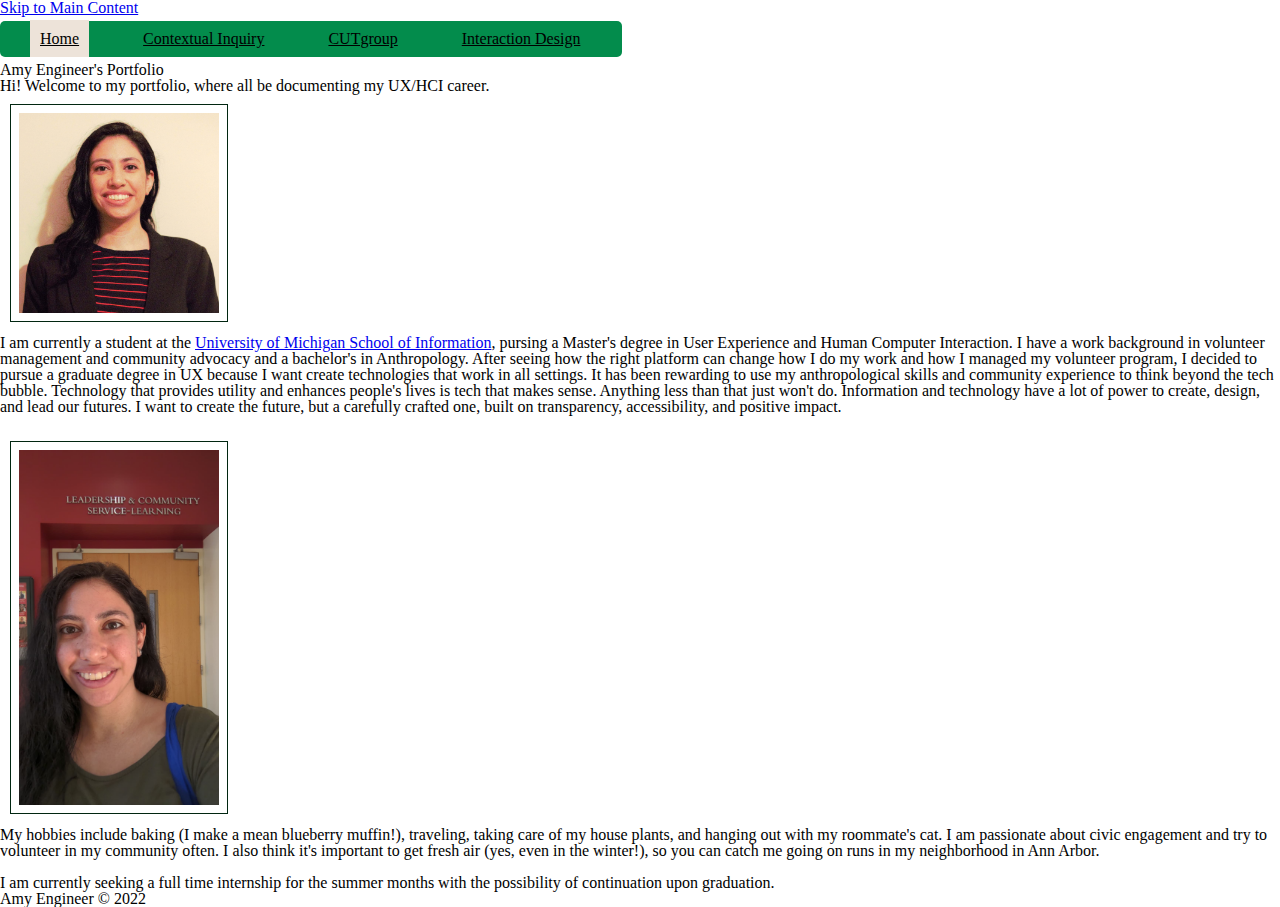
<file: index.html>
<!DOCTYPE html>

<html lang="en">

<head>
	<meta charset="UTF-8">
	<meta name="viewport" content="width=device-width, initial-scale=1.0">
	<!-- Link to the favicon image -->
	<link rel="icon" href="images/favicon.ico">
	<!-- Link to the reset file -->
	<link rel="stylesheet" href="css/html5reset.css">
	<!-- Link to the stylesheet -->
	<link rel="stylesheet" href="css/style.css">
	<title>Amy Engineer's Portfolio</title>
</head>

<body>
	<a class = "skip" href="#main">Skip to Main Content</a>

	<header>
		<nav>
			<ul>
				<li><a class="active" href = "index.html" >Home</a></li>
				<li><a href = "contextualinquiry.html">Contextual Inquiry</a></li>
				<li><a href = "cutgroup.html">CUTgroup</a></li>
				<li><a href = "interactiondesign.html">Interaction Design</a></li>
			</ul>
		</nav>
		<!-- The h1 is a semantic tag that aids accessibility -->
		<h1>Amy Engineer's Portfolio</h1>
	</header>

	<!-- Every page should have a main tag for accessibility -->
	<main id=main>
        <h2>Hi! Welcome to my portfolio, where all be documenting my UX/HCI career.</h2>

        <img src="images/amyheadshot.jpg" alt="Headshot picture of Amy" width="200">

		<p>I am currently a student at the <a href="https://www.si.umich.edu/">University of Michigan School of Information</a>,
			pursing a Master's degree in User Experience and Human Computer Interaction.
            I have a work background in volunteer management and community advocacy and a bachelor's in Anthropology.
            After seeing how the right platform can change how I do my work and how I managed my volunteer program, I
            decided to pursue a graduate degree in UX because I want create technologies that work in all settings. It has been
            rewarding to use my anthropological skills and community experience to think beyond the tech bubble.
            Technology that provides utility and enhances people's lives is tech that makes sense.  Anything less than
            that just won't do. Information and technology have a lot of power to create, design, and lead our futures.
            I want to create the future, but a carefully crafted one, built on transparency, accessibility, and positive
            impact.
        </p>

        <br>
        <img src="images/lcsl_pic.jpg" alt="Another headshot picture of Amy at her old job" width="200">
        <br>

		<p>My hobbies include baking (I make a mean blueberry muffin!), traveling, taking care of my house plants, and
            hanging out with my roommate's cat. I am passionate about civic engagement and try to volunteer in my
            community often.  I also think it's important to get fresh air (yes, even in the winter!), so you can catch
            me going on runs in my neighborhood in Ann Arbor.
            <br><br>
            I am currently seeking a full time internship for the summer months  with the possibility of continuation
            upon graduation.
        </p>

	</main>

	<footer>
		<p>Amy Engineer &copy; 2022</p>
	</footer>

</body>
</html>
</file>
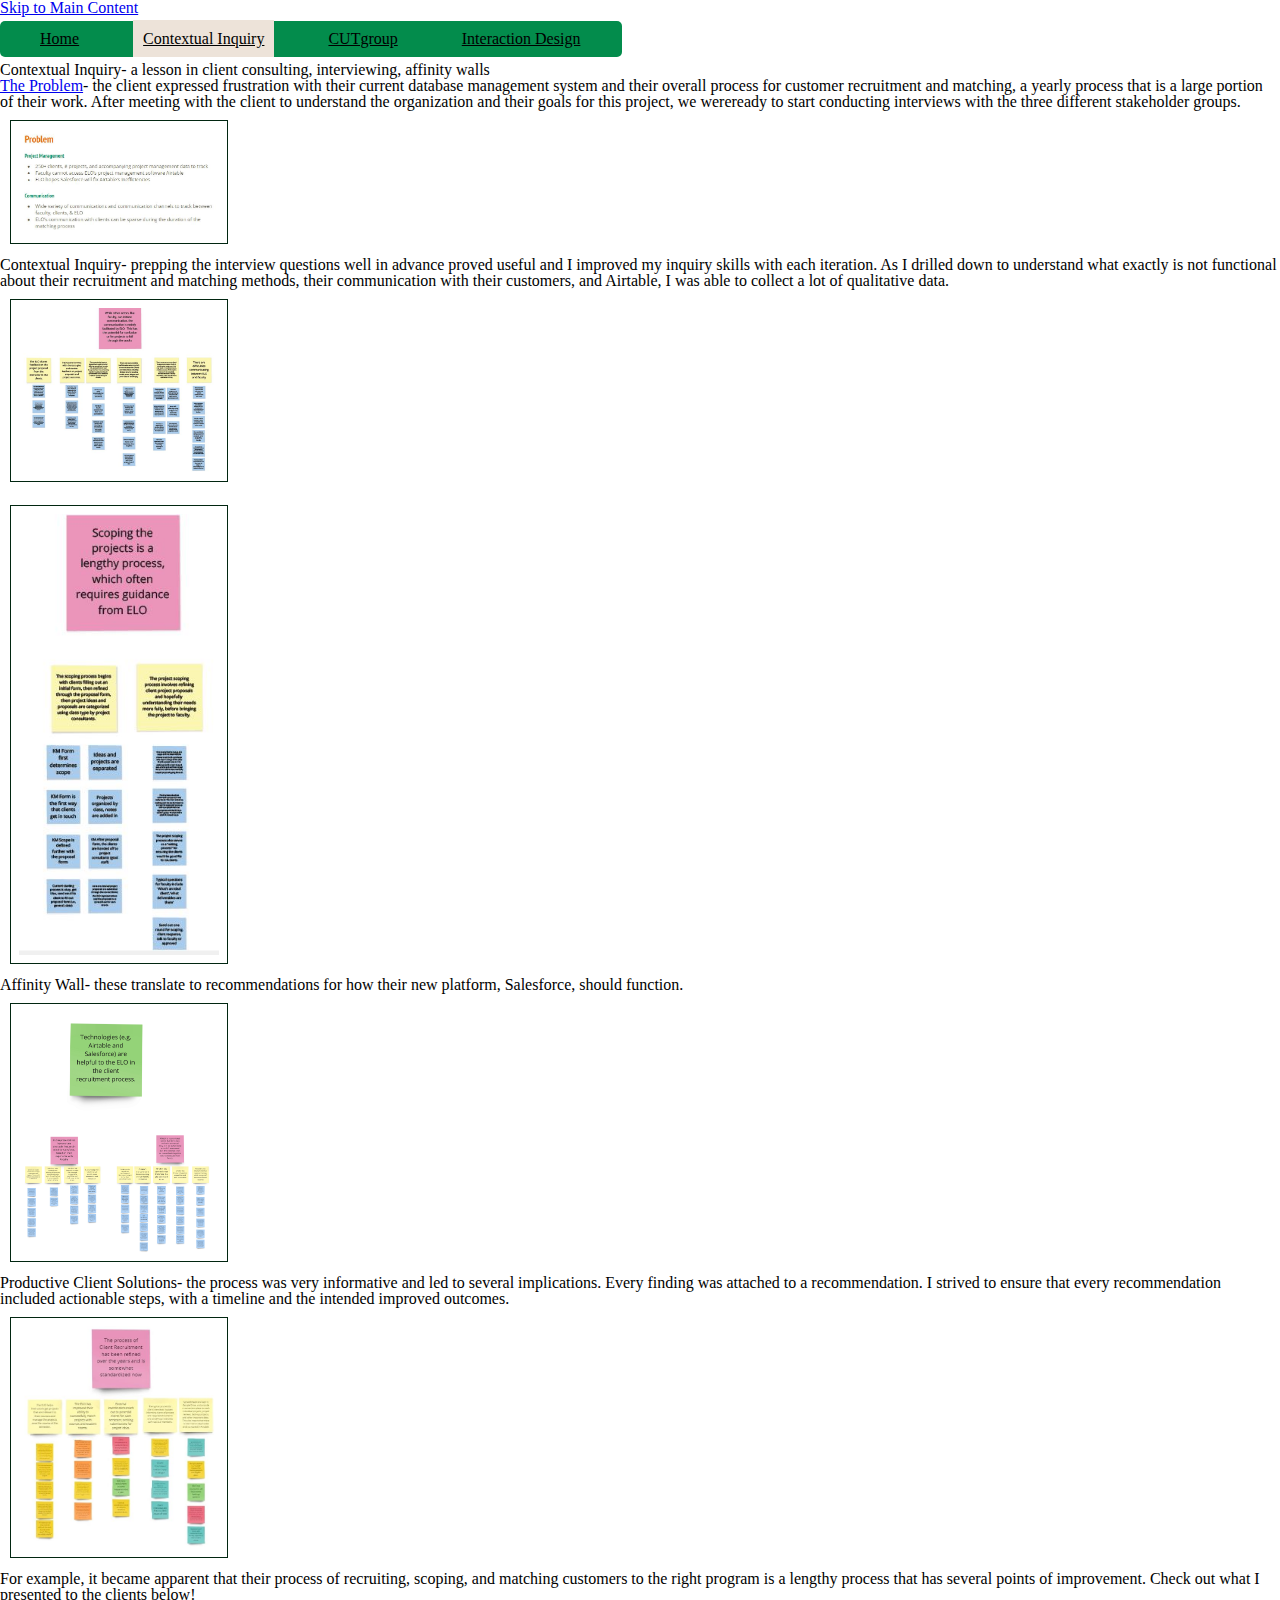
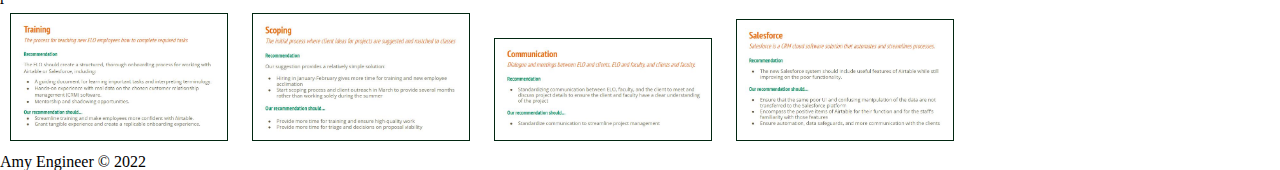
<file: contextualinquiry.html>
<!DOCTYPE html>

<html lang="en">

<head>
	<meta charset="UTF-8">
	<meta name="viewport" content="width=device-width, initial-scale=1.0">
	<!-- Link to the favicon image -->
	<link rel="icon" href="images/favicon.ico">
	<!-- Link to the reset file -->
	<link rel="stylesheet" href="css/html5reset.css">
	<!-- Link to the stylesheet -->
	<link rel="stylesheet" href="css/style.css">
	<title>Contextual Inquiry</title>
</head>

<body>

    <a class = "skip" href="#main">Skip to Main Content</a>

	<header>
		<nav>
            <ul>
				<li><a href = "index.html" >Home</a></li>
				<li><a class="active" href = "contextualinquiry.html">Contextual Inquiry</a></li>
				<li><a href = "cutgroup.html">CUTgroup</a></li>
				<li><a href = "interactiondesign.html">Interaction Design</a></li>
			</ul>
        </nav>
        <h1>Contextual Inquiry- a lesson in client consulting, interviewing, affinity walls</h1>
	</header>

	<main id=main>
        <p>
            <a href="https://amyeng.myportfolio.com/case-study-client-recruitment">The Problem</a>- the client expressed
            frustration with their current database management system and their overall process for customer
            recruitment and matching, a yearly process that is a large portion of their work.  After meeting
            with the client to understand the organization and their goals for this project, we wereready to start
            conducting interviews with the three different stakeholder groups.
        </p>
        <img src="images/problem.JPG" alt="client's information problem defined" width="200">
        <br>

        <p>
            Contextual Inquiry- prepping the interview questions well in advance proved useful and I improved my
            inquiry skills with each iteration.  As I drilled down to understand what exactly is not functional about
            their recruitment and matching methods, their communication with their customers, and Airtable, I was
            able to collect a lot of qualitative data.
        </p>
        <img src="images/affinitywall_example.JPG" alt="crucial information from the affinity wall" width="200">
        <br>
        <img src="images/affinity_scoping.JPG" alt="clustering information on the project scoping problem" width="200">
        <br>

        <p>
            Affinity Wall- these translate to recommendations for how their new platform, Salesforce, should function.
        </p>
        <img src="images/affinity_wall.jpg" alt="Affinity Wall" width="200">
        <br>

        <p>
            Productive Client Solutions- the process was very informative and led to several implications.
            Every finding was attached to a recommendation.  I strived to ensure that every recommendation included
            actionable steps, with a timeline and the intended improved outcomes.
        </p>
        <img src="images/affinity_wall_close_up.JPG" alt="Close up of the Affinity Wall" width="200">
        <br>

        <p>
            For example, it became apparent that their process of recruiting, scoping, and matching customers
            to the right program is a lengthy process that has several points of improvement.  Check out what
            I presented to the clients below!
        </p>
        <img src="images/training.JPG" alt="recommendation #1" width="200">
        <img src="images/scoping.JPG" alt="recommendation #2" width="200">
        <img src="images/communication.JPG" alt="recommendation #3" width="200">
        <img src="images/salesforce.JPG" alt="recommendation #4" width="200">

    </main>

    <footer>
       <p>Amy Engineer &copy; 2022</p>
    </footer>

</body>
</html>
</file>
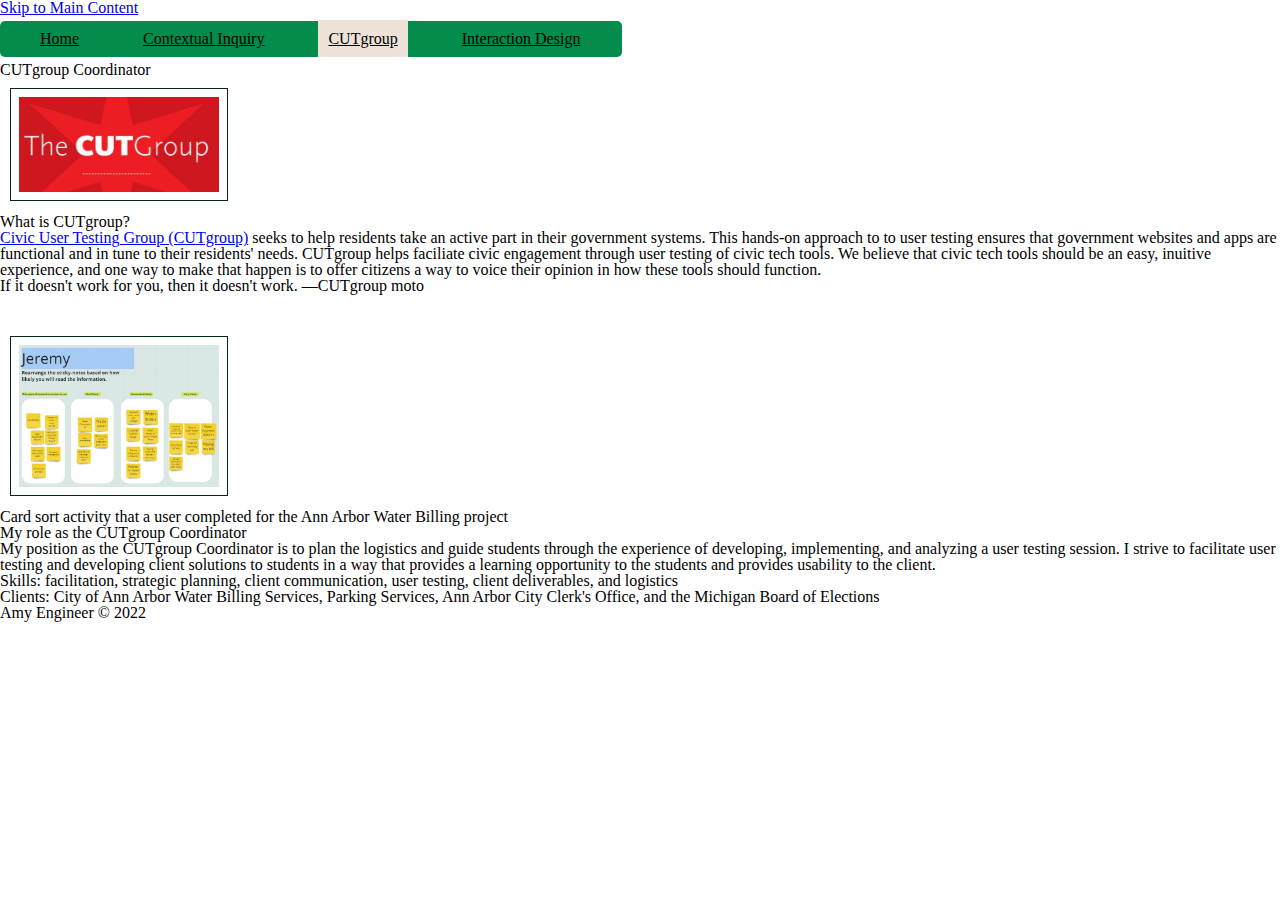
<file: cutgroup.html>
<!DOCTYPE html>

<html lang="en">

<head>
	<meta charset="UTF-8">
	<meta name="viewport" content="width=device-width, initial-scale=1.0">
	<!-- Link to the favicon image -->
	<link rel="icon" href="images/favicon.ico">
	<!-- Link to the reset file -->
	<link rel="stylesheet" href="css/html5reset.css">
	<!-- Link to the stylesheet -->
	<link rel="stylesheet" href="css/style.css">
	<title>CUTgroup</title>
</head>

<body>

    <a class = "skip" href="#main">Skip to Main Content</a>

	<header>
		<nav>
            <ul>
				<li><a href = "index.html" >Home</a></li>
				<li><a href = "contextualinquiry.html">Contextual Inquiry</a></li>
				<li><a class="active" href = "cutgroup.html">CUTgroup</a></li>
				<li><a href = "interactiondesign.html">Interaction Design</a></li>
			</ul>
        </nav>
        <h1>CUTgroup Coordinator</h1>
	</header>

	<main id=main>
        <img src="images/cut_group_cover.JPG" alt="CUTgroup Cover Photo" width="200">
        <h2>What is CUTgroup?</h2>
        <p>
            <a href="https://mcompass.umich.edu/index.cfm?FuseAction=Programs.ViewProgramAngular&id=11616">Civic User Testing Group (CUTgroup)</a>
            seeks to help residents take an active part in their government systems.
            This hands-on approach to to user testing ensures that government websites and apps are functional and in
            tune to their residents' needs.  CUTgroup helps faciliate civic engagement through user testing of civic tech
            tools.  We believe that civic tech tools should be an easy, inuitive experience, and one way to make that
            happen is to offer citizens a way to voice their opinion in how these tools should function.
            <br>
            <q>If it doesn't work for you, then it doesn't work.</q> —CUTgroup moto
        </p>

        <br><br>
        <figure>
        <img src="images/mirocardsort.JPG" alt="Card sort from the water billing project" width="200">
        <figcaption>Card sort activity that a user completed for the Ann Arbor Water Billing project</figcaption>
        </figure>

        <h2>My role as the CUTgroup Coordinator</h2>
        <p>
            My position as the CUTgroup Coordinator is to plan the logistics and guide students through the experience
            of developing, implementing, and analyzing a user testing session. I strive to facilitate user testing and
            developing client solutions to students in a way that provides a learning opportunity to the students and
            provides usability to the client.
            <br>
            Skills: facilitation, strategic planning, client communication, user testing, client deliverables, and
            logistics
            <br>
            Clients: City of Ann Arbor Water Billing Services, Parking Services, Ann Arbor City Clerk's Office,
            and the Michigan Board of Elections
        </p>
    </main>

    <footer>
       <p>Amy Engineer &copy; 2022</p>
    </footer>

</body>
</html>
</file>
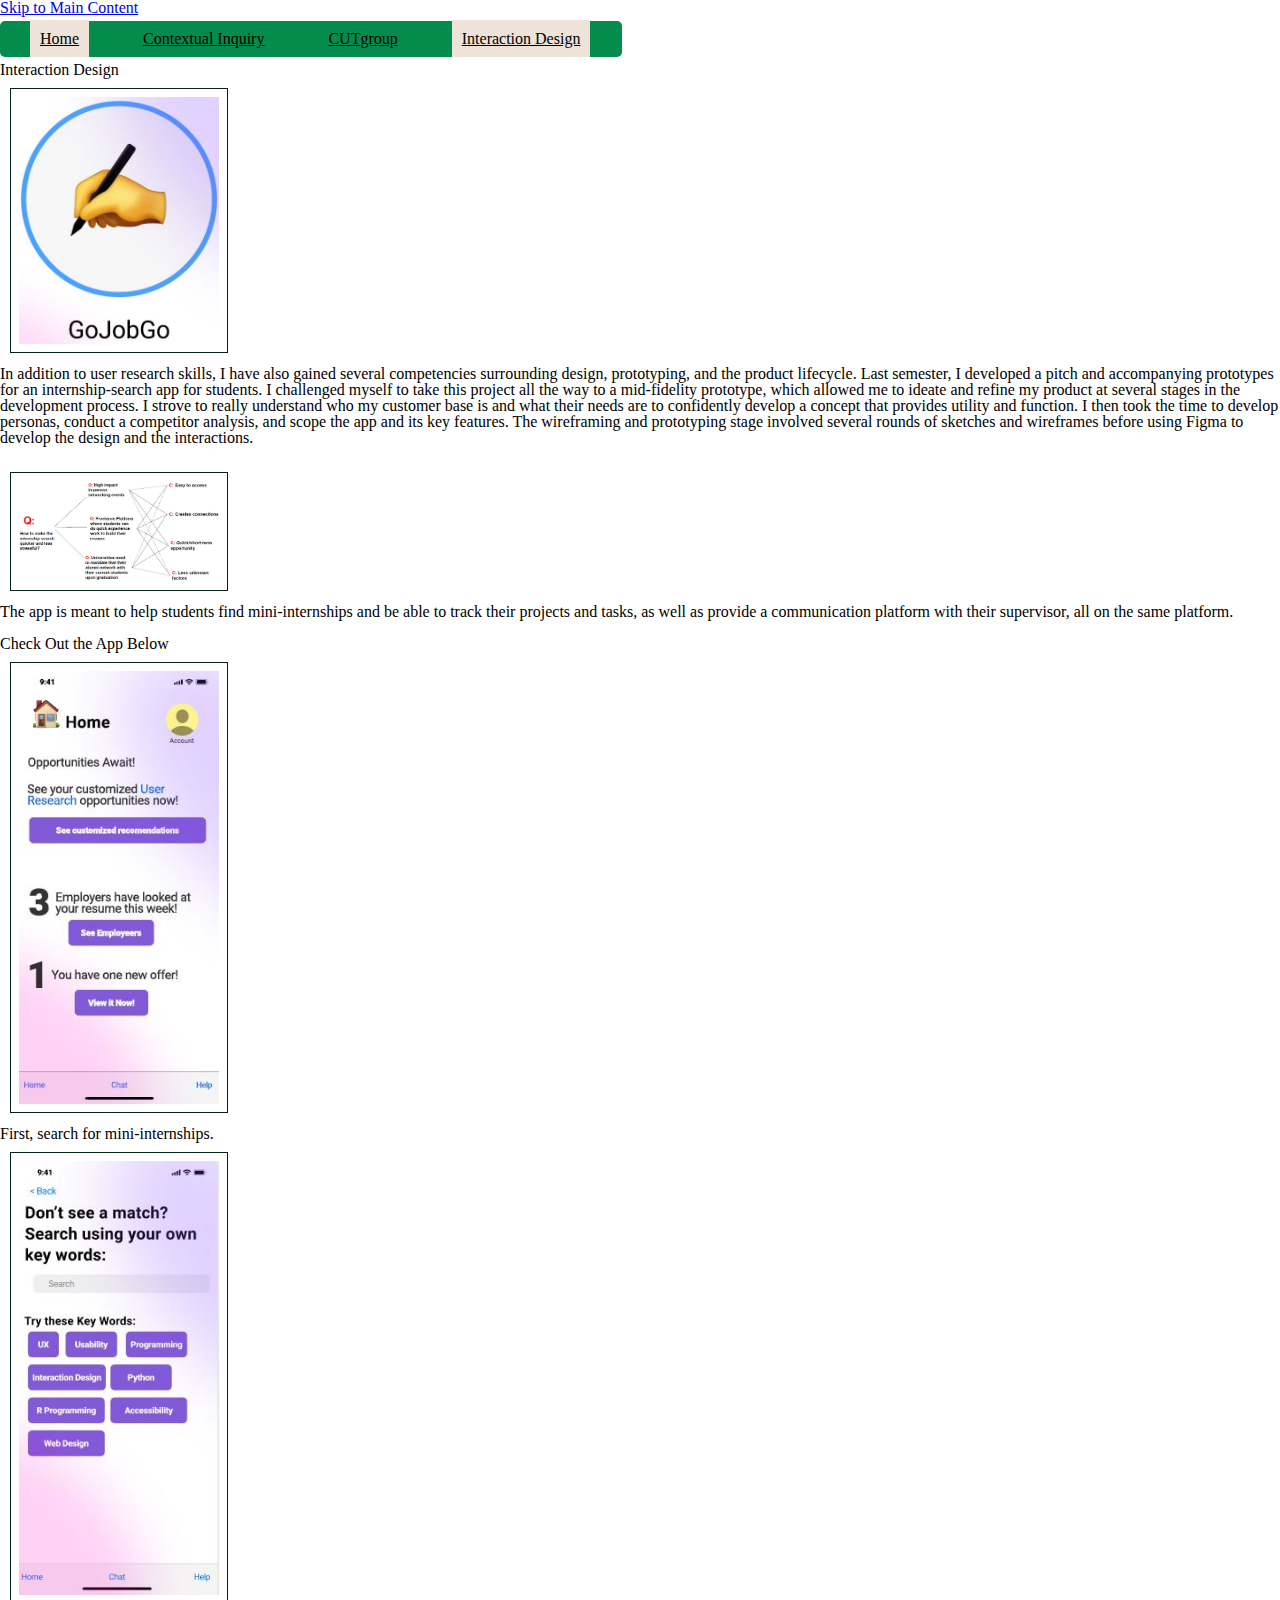
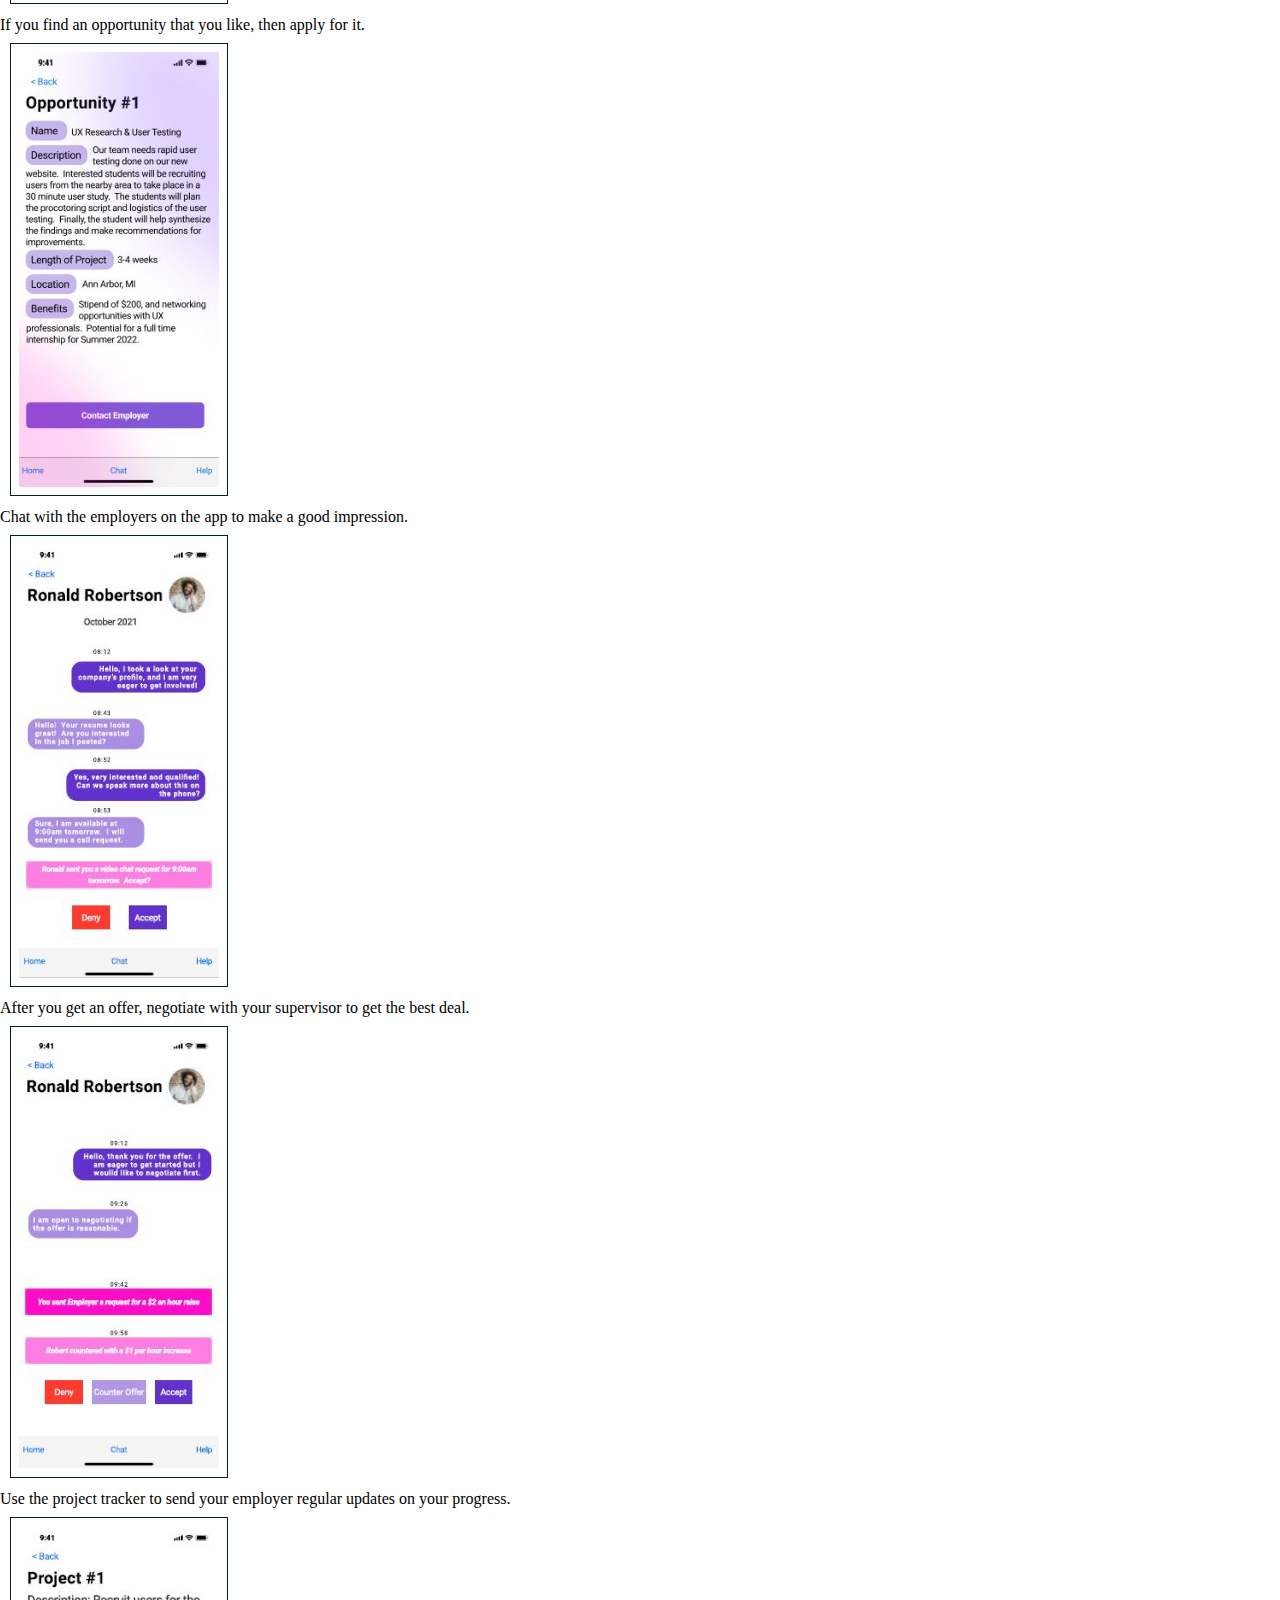
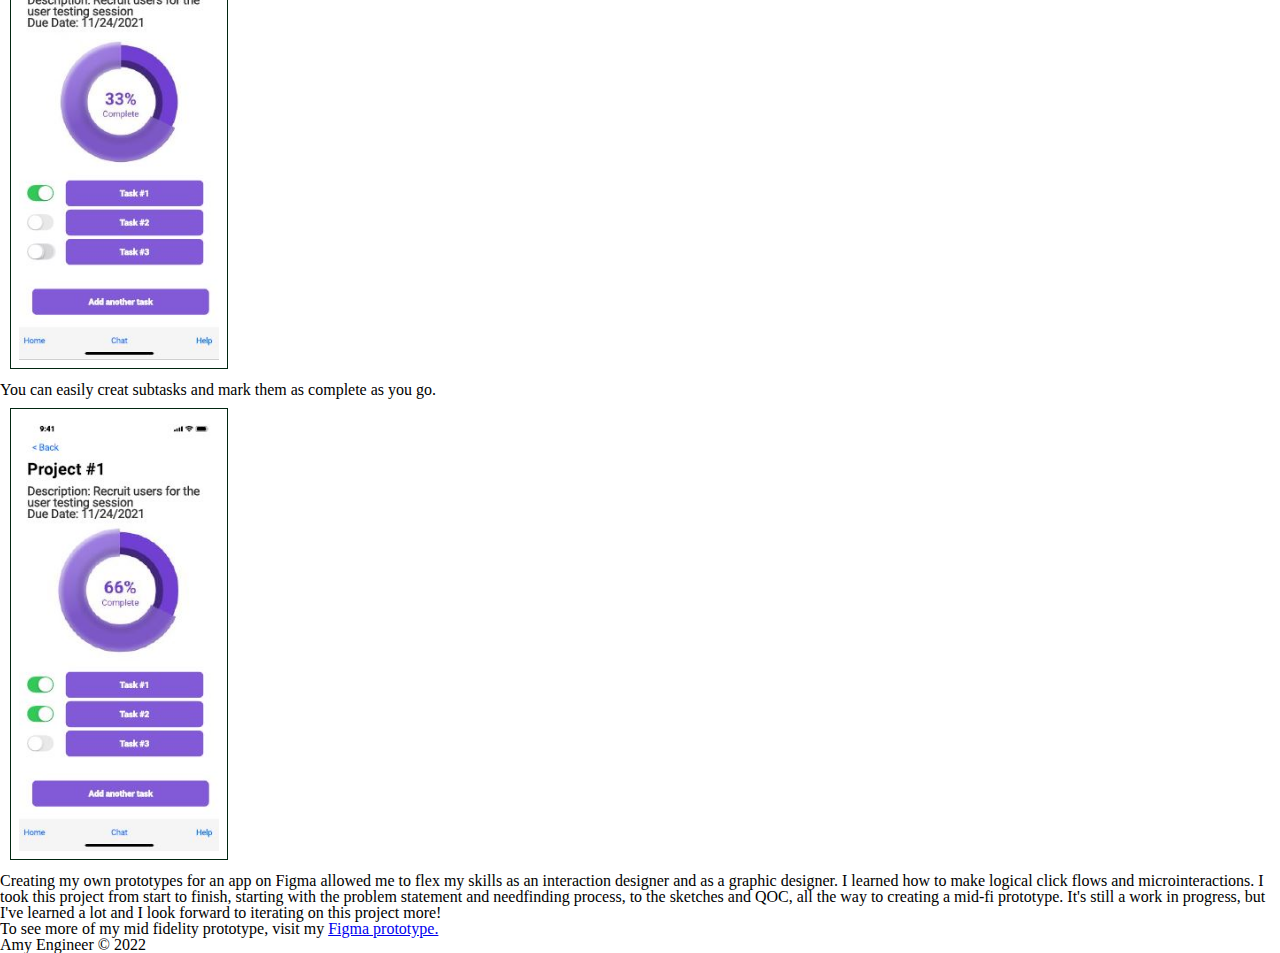
<file: interactiondesign.html>
<!DOCTYPE html>

<html lang="en">

<head>
	<meta charset="UTF-8">
	<meta name="viewport" content="width=device-width, initial-scale=1.0">
	<!-- Link to the favicon image -->
	<link rel="icon" href="images/favicon.ico">
	<!-- Link to the reset file -->
	<link rel="stylesheet" href="css/html5reset.css">
	<!-- Link to the stylesheet -->
	<link rel="stylesheet" href="css/style.css">
	<title>Interaction Design</title>
</head>

<body>

    <a class = "skip" href="#main">Skip to Main Content</a>

	<header>
		<nav>
            <ul>
				<li><a class="active" href = "index.html">Home</a></li>
				<li><a href = "contextualinquiry.html">Contextual Inquiry</a></li>
				<li><a href = "cutgroup.html">CUTgroup</a></li>
				<li><a class="active" href = "interactiondesign.html">Interaction Design</a></li>
			</ul>
        </nav>
        <h1>Interaction Design</h1>
	</header>

	<main id=main>
        <img src="images/gojobsgo.JPG" alt="Picture of the app logo" width="200">
        <p>
            In addition to user research skills, I have also gained several competencies surrounding design,
            prototyping, and the product lifecycle.  Last semester, I developed a pitch and accompanying prototypes
            for an internship-search app for students.  I challenged myself to take this project all the way to a
            mid-fidelity prototype, which allowed me to ideate and refine my product at several stages in the
            development process.  I strove to really understand who my customer base is and what their needs are
            to confidently develop a concept that provides utility and function.  I then took the time to develop
            personas, conduct a competitor analysis, and scope the app and its key features.  The wireframing and
            prototyping stage involved several rounds of sketches and wireframes before using Figma to develop the
            design and the interactions.
        </p>
        <br>
        <img src="images/qoc_screenshot.JPG" alt="QOC analysis, early stage of app research" width="200">
        <br>
        <p>The app is meant to help students find mini-internships and be able to track their projects and tasks,
            as well as provide a communication platform with their supervisor, all on the same platform.
        </p>
        <br>

        <h2>Check Out the App Below</h2>
        <img src="images/home.JPG" alt="QOC analysis, early stage of app research" width="200">
        <p>First, search for mini-internships.</p>
        <img src="images/search.JPG" alt="the app search function" width="200">
        <p>If you find an opportunity that you like, then apply for it.</p>
        <img src="images/opportunity.JPG" alt="example of an internship opportunity" width="200">
        <p>Chat with the employers on the app to make a good impression.</p>
        <img src="images/chat.JPG" alt="use the chat function" width="200">
        <p>After you get an offer, negotiate with your supervisor to get the best deal.</p>
        <img src="images/negotiate.JPG" alt="Chat feature with negotiation example" width="200">
        <p>Use the project tracker to send your employer regular updates on your progress.</p>
        <img src="images/task.JPG" alt="example of the project tracker" width="200">
        <p>You can easily creat subtasks and mark them as complete as you go.</p>
        <img src="images/task2.JPG" alt="marking subtasks as complete" width="200">

        <p>
            Creating my own prototypes for an app on Figma allowed me to flex my skills as an interaction
            designer and as a graphic designer.  I learned how to make logical click flows and microinteractions.
            I took this project from start to finish, starting with the problem statement and needfinding process,
            to the sketches and QOC, all the way to creating a mid-fi prototype. It's still a work in progress, but
            I've learned a lot and I look forward to iterating on this project more!
            <br>
            To see more of my mid fidelity prototype, visit my <a href="https://tinyurl.com/amyeng">Figma prototype.</a>
        </p>
    </main>

    <footer>
       <p>Amy Engineer &copy; 2022</p>
    </footer>

</body>
</html>
</file>
<file: css/style.css>
/*Colors
#038C4C
#02733E
#01401C
#012611
#0D0D0D
*/

nav ul{
    background-color: #038C4C;
    margin-top: 5px;
    margin-bottom: 5px;
    padding: 10px;
    border-radius: 5px;
    width: 47%;
}

li {
    display: inline;
    padding: 10px;
    text-align: center;
  }

li a{
    color: #000000;
    padding: 10px;
    margin: 10px;
}

li a:hover {
    background-color: #8d596f;
}

nav .active {
    background-color: #ede3d9;
}

img:hover {
    padding: 10px;
    box-shadow: 5px 10px #0D0D0D;
}

img{
    width: 200px;
    padding: 8px;
    margin: 10px;
    border: 1px double #012611;
}
</file>
